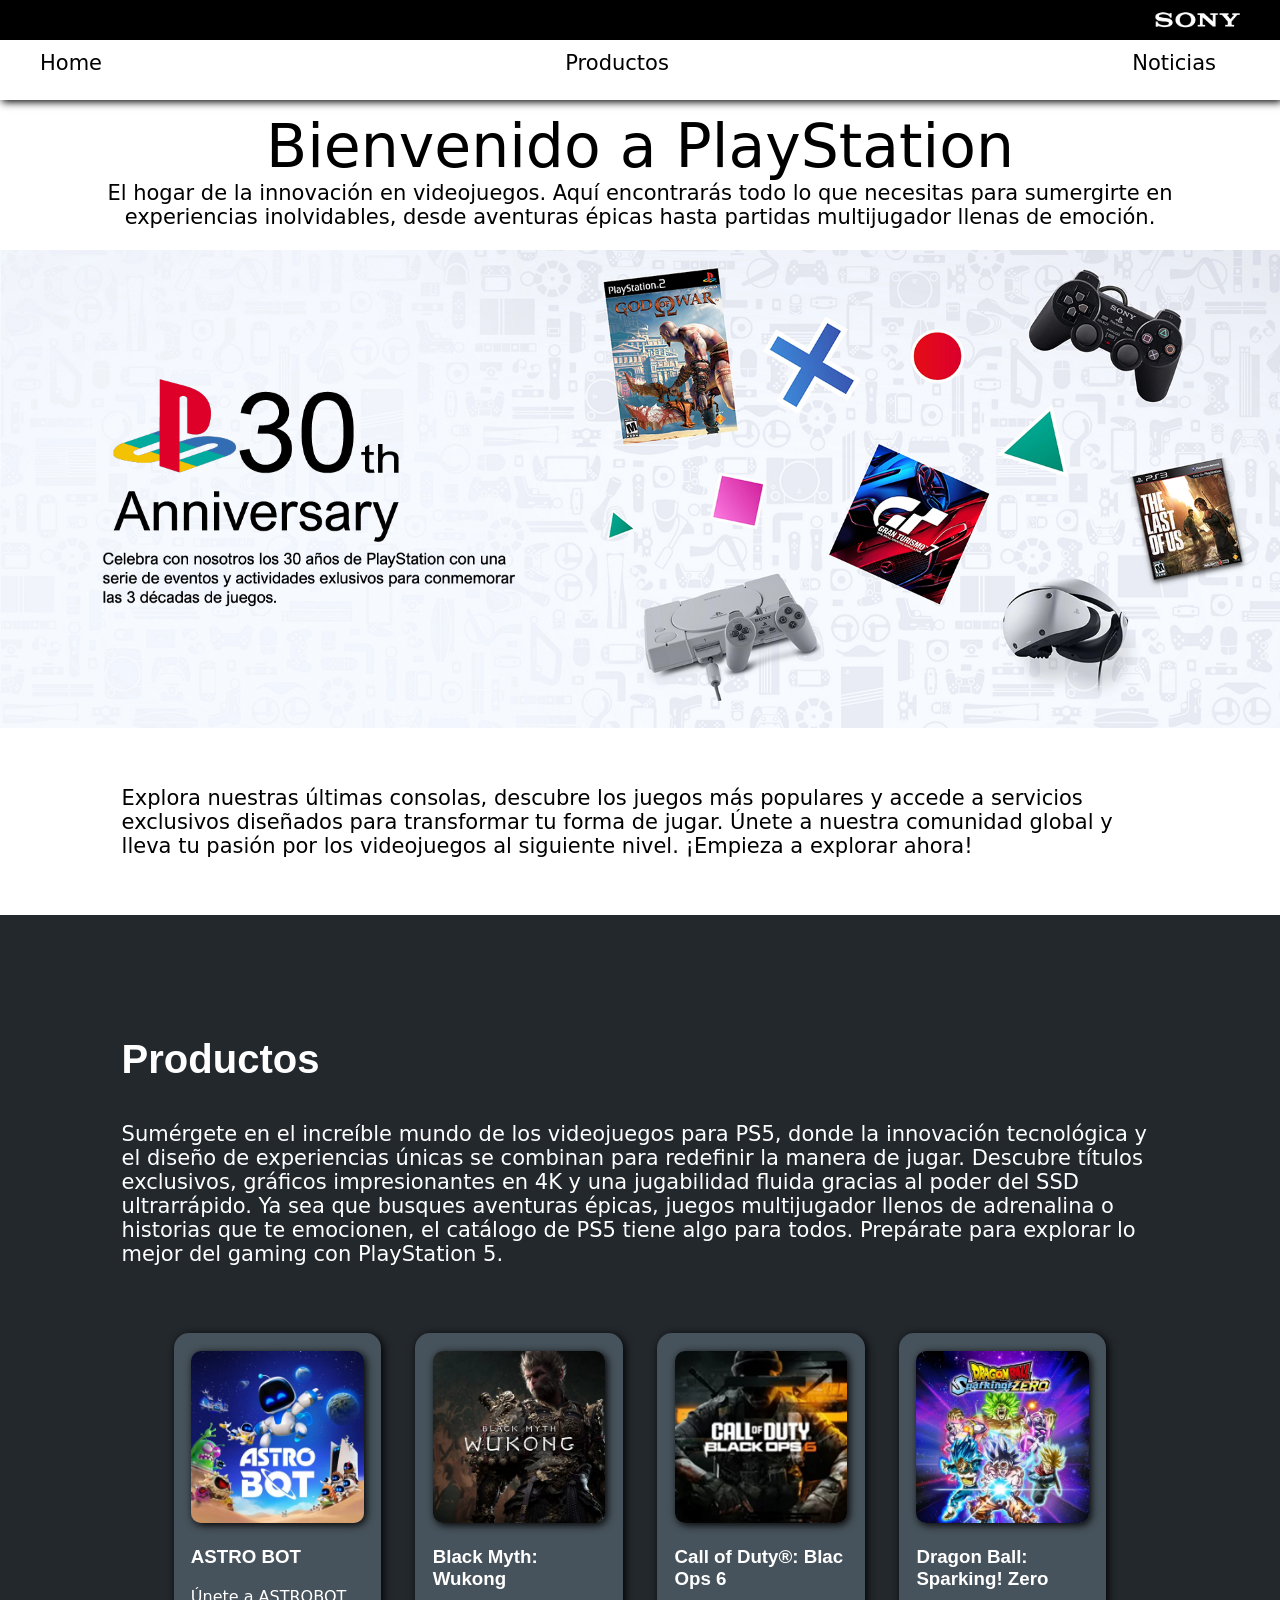
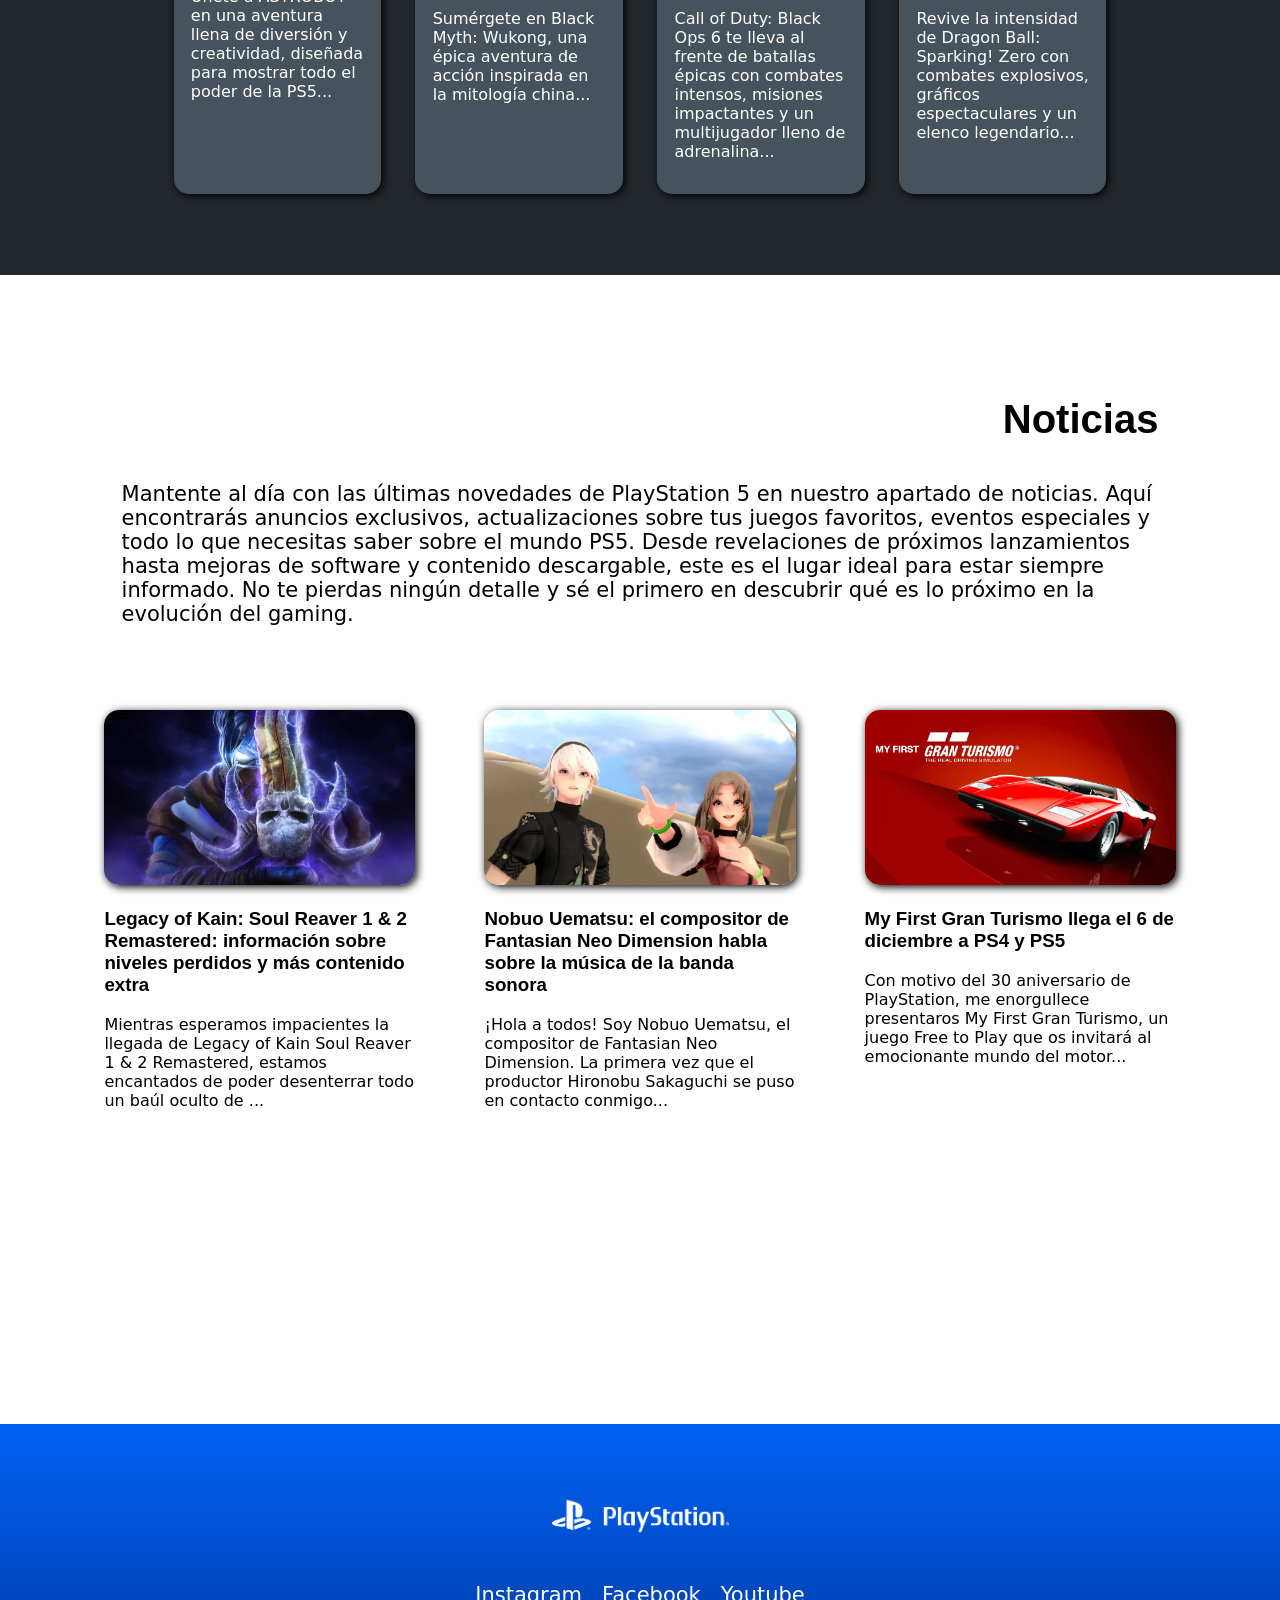
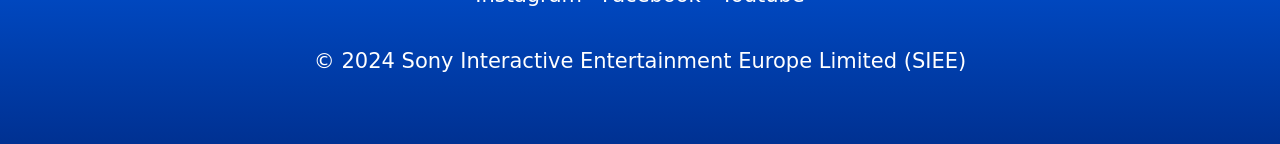
<file: index.html>
<!DOCTYPE html>
<head>
<meta charset="utf-8">
<meta name="description" content="texto que se muestra en el resumen">
<link rel="stylesheet" href="Hoja de estilo.css">
<title>Home</title>
<link rel="icon" href="iconPS.png">
</head>

<header class="encabezado">
    <nav class="barrasony">
        <a href="https://www.sony.com/en/"><img src="pngdeSONY.png" alt="Sony" class="logosony"></a>
    </nav>
    <nav style="align-content: center;">
        <ul class="menu">
            <a class="textoheader" href="index.html"><li><p>Home</p></li></a>
            <a class="textoheader" href="HTML página Productos.html"><li><p>Productos</p></li></a>
            <a class="textoheader" href="HTML página Noticias.html"><li><p>Noticias</p></li></a>
        </ul>
    </nav>
</header>


<body>
    <div class="contenedortextoyfotoinicio">
        <div class="contenedortextoinicio"><p style=" margin-left: 60px; margin-right: 60px;"><span style="font-size: 60px;">Bienvenido a PlayStation</span> <br> El hogar de la innovación en videojuegos. Aquí encontrarás todo lo que necesitas para sumergirte en experiencias inolvidables, desde aventuras épicas hasta partidas multijugador llenas de emoción.</p></div>
        <div class="contenedorfotoinicio"><img src="30thAnniversaryEditao.png" alt="Imagen de PlayStation5" style="height: 100%; width: 100%;"></div>
    </div>
    <div class="textoinicioprynw"> <p style="margin: 5%;">Explora nuestras últimas consolas, descubre los juegos más populares y accede a servicios exclusivos diseñados para transformar tu forma de jugar. Únete a nuestra comunidad global y lleva tu pasión por los videojuegos al siguiente nivel. ¡Empieza a explorar ahora!</p></div>
    <div style="background-color: rgb(35, 40, 45); padding: 5%; ">
        <a href="HTML página Productos.html" style="text-decoration: none; color: white;"><p class="titulaco" >Productos</p></a>
        <div class="textoinicioprynw"><p style="color: white;">Sumérgete en el increíble mundo de los videojuegos para PS5, donde la innovación tecnológica y el diseño de experiencias únicas se combinan para redefinir la manera de jugar. Descubre títulos exclusivos, gráficos impresionantes en 4K y una jugabilidad fluida gracias al poder del SSD ultrarrápido. Ya sea que busques aventuras épicas, juegos multijugador llenos de adrenalina o historias que te emocionen, el catálogo de PS5 tiene algo para todos. Prepárate para explorar lo mejor del gaming con PlayStation 5.</p>
        </div>

    <div class="contenedordivelementoshome">
        <a href="HTML página Productos.html" class="contenedorjuegos">
            <img src="astro-bot-store-art-01-en-04jul24.webp" class="miniaturasjuegos">
            <h3 class="titulosjuegos">ASTRO BOT</h3>
            <p style="color: white;">Únete a ASTROBOT en una aventura llena de diversión y creatividad, diseñada para mostrar todo el poder de la PS5...</p>
        </a>
        <a href="HTML página Productos.html" class="contenedorjuegos">
            <img src="black-myth-wukong-temp-pack-01-en-29apr24.webp" class="miniaturasjuegos">
            <h3 class="titulosjuegos">Black Myth: Wukong</h3>
            <p style="color: white;">Sumérgete en Black Myth: Wukong, una épica aventura de acción inspirada en la mitología china...</p>
        </a>
        <a href="HTML página Productos.html" class="contenedorjuegos">
            <img src="codBO6.png" class="miniaturasjuegos">
            <h3 class="titulosjuegos">Call of Duty®: Blac Ops 6</h3>
            <p style="color: white;">Call of Duty: Black Ops 6 te lleva al frente de batallas épicas con combates intensos, misiones impactantes y un multijugador lleno de adrenalina...</p>
        </a>
        <a href="HTML página Productos.html" class="contenedorjuegos">
            <img src="dragon-ball-sparking-zero-packshot-01-en-7june24.webp" class="miniaturasjuegos">
            <h3 class="titulosjuegos">Dragon Ball: Sparking! Zero</h3>
            <p style="color: white;">Revive la intensidad de Dragon Ball: Sparking! Zero con combates explosivos, gráficos espectaculares y un elenco legendario...</p>
        </a>
    </div>
    </div>
    <div style="padding: 5%;">
    <a href="HTML página Noticias.html" style="text-decoration: none; color: black;"><p class="titulaco" style="text-align: right; margin-right: 5%;">Noticias</p></a>
    <div class="textoinicioprynw"><p>Mantente al día con las últimas novedades de PlayStation 5 en nuestro apartado de noticias. Aquí encontrarás anuncios exclusivos, actualizaciones sobre tus juegos favoritos, eventos especiales y todo lo que necesitas saber sobre el mundo PS5. Desde revelaciones de próximos lanzamientos hasta mejoras de software y contenido descargable, este es el lugar ideal para estar siempre informado. No te pierdas ningún detalle y sé el primero en descubrir qué es lo próximo en la evolución del gaming.</p></div>
    <div class="contenedordivelementoshome">
        <a href="HTML página Noticias.html" class="contenedornoticiashome">
            <img src="NoticiaHome1.webp" class="fotosnoticiashome">
            <h3 style="font-family: Arial, Helvetica, sans-serif;">Legacy of Kain: Soul Reaver 1 & 2 Remastered: información sobre niveles perdidos y más contenido extra</h3>
            <p>Mientras esperamos impacientes la llegada de Legacy of Kain Soul Reaver 1 & 2 Remastered, estamos encantados de poder desenterrar todo un baúl oculto de ...</p>
        </a>
        <a href="HTML página Noticias.html" class="contenedornoticiashome">
            <img src="NoticiaHome2.webp" class="fotosnoticiashome">
            <h3 style="font-family: Arial, Helvetica, sans-serif;">Nobuo Uematsu: el compositor de Fantasian Neo Dimension habla sobre la música de la banda sonora</h3>
            <p>¡Hola a todos! Soy Nobuo Uematsu, el compositor de Fantasian Neo Dimension. La primera vez que el productor Hironobu Sakaguchi se puso en contacto conmigo...</p>
        </a>
        <a href="HTML página Noticias.html" class="contenedornoticiashome">
            <img src="NoticiaHome3.webp" class="fotosnoticiashome">
            <h3 style="font-family: Arial, Helvetica, sans-serif;">My First Gran Turismo llega el 6 de diciembre a PS4 y PS5</h3>
            <p>Con motivo del 30 aniversario de PlayStation, me enorgullece presentaros My First Gran Turismo, un juego Free to Play que os invitará al emocionante mundo del motor...</p>
        </a>
    </div>
    </div>


</body>
<footer style="text-align: center;">
    <div class="divdelfooter">
    <div> <img src="Sony-PlayStation.png" alt="Sony-PlayStation" style="width: 15%;">
    </div>
    <div class="rrsscopy">
        <a class="textofooter" href="https://www.instagram.com/playstationes/"><li><p>Instagram</p></li></a>
        <a class="textofooter" href="https://www.facebook.com/PlayStationES"><li><p>Facebook</p></li></a>
        <a class="textofooter" href="https://www.youtube.com/user/PlayStationES"><li><p>Youtube</p></li></a>
    </div>
    <div class="rrsscopy">
        <p class="textofooter">© 2024 Sony Interactive Entertainment Europe Limited (SIEE)</p>
    </div>
    </div>
</footer>
</file>
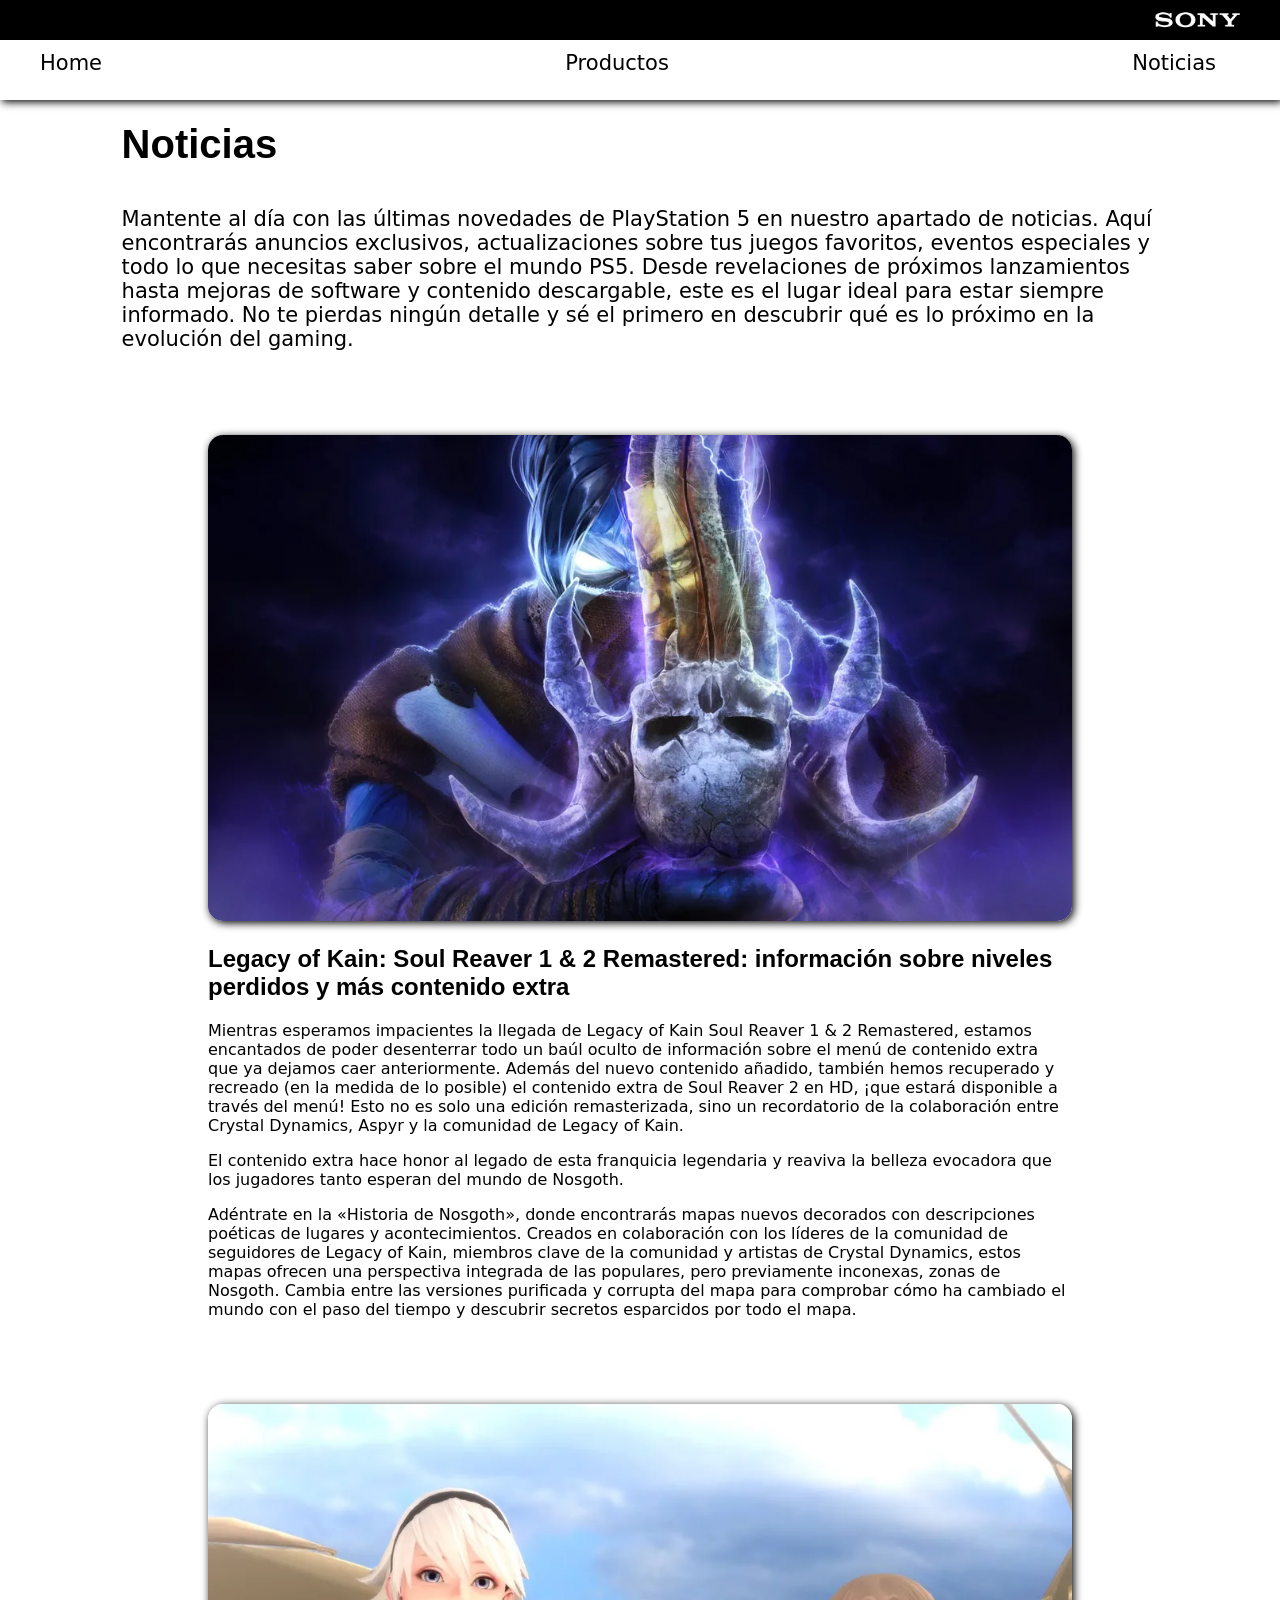
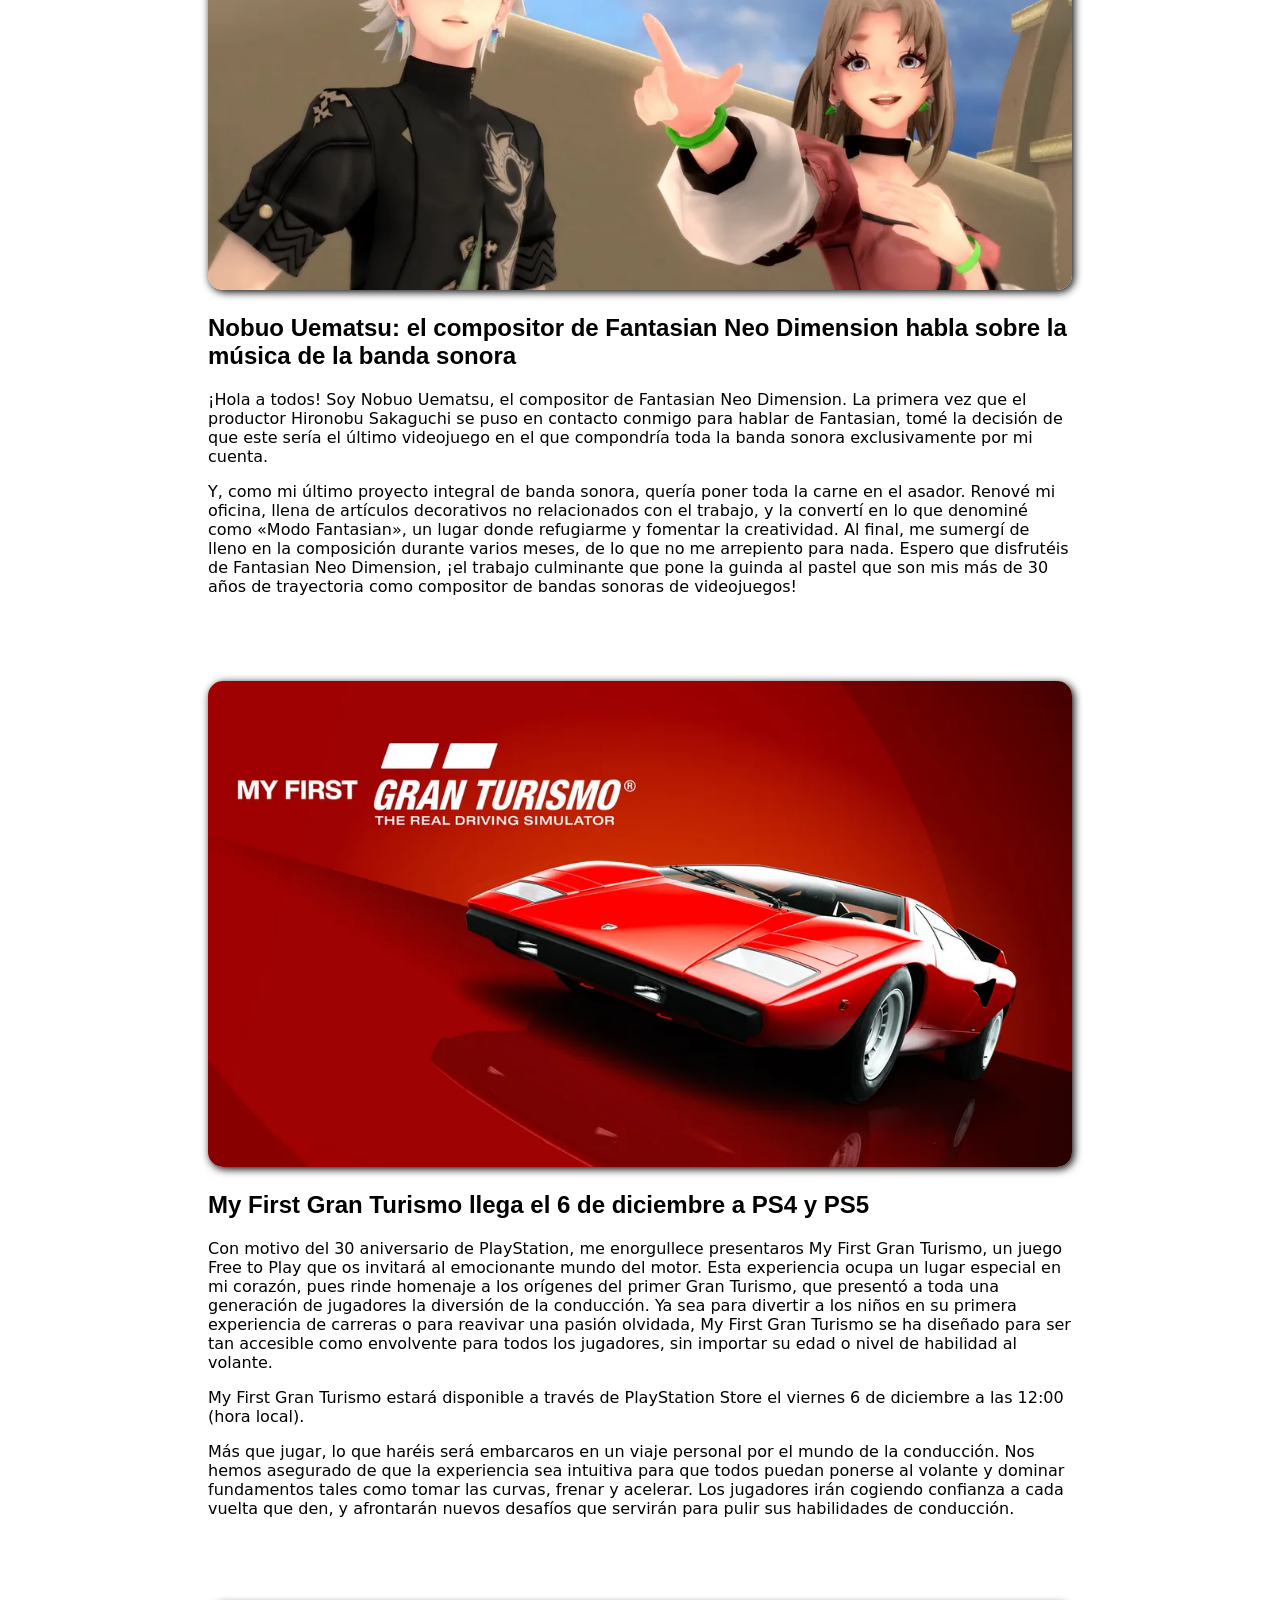
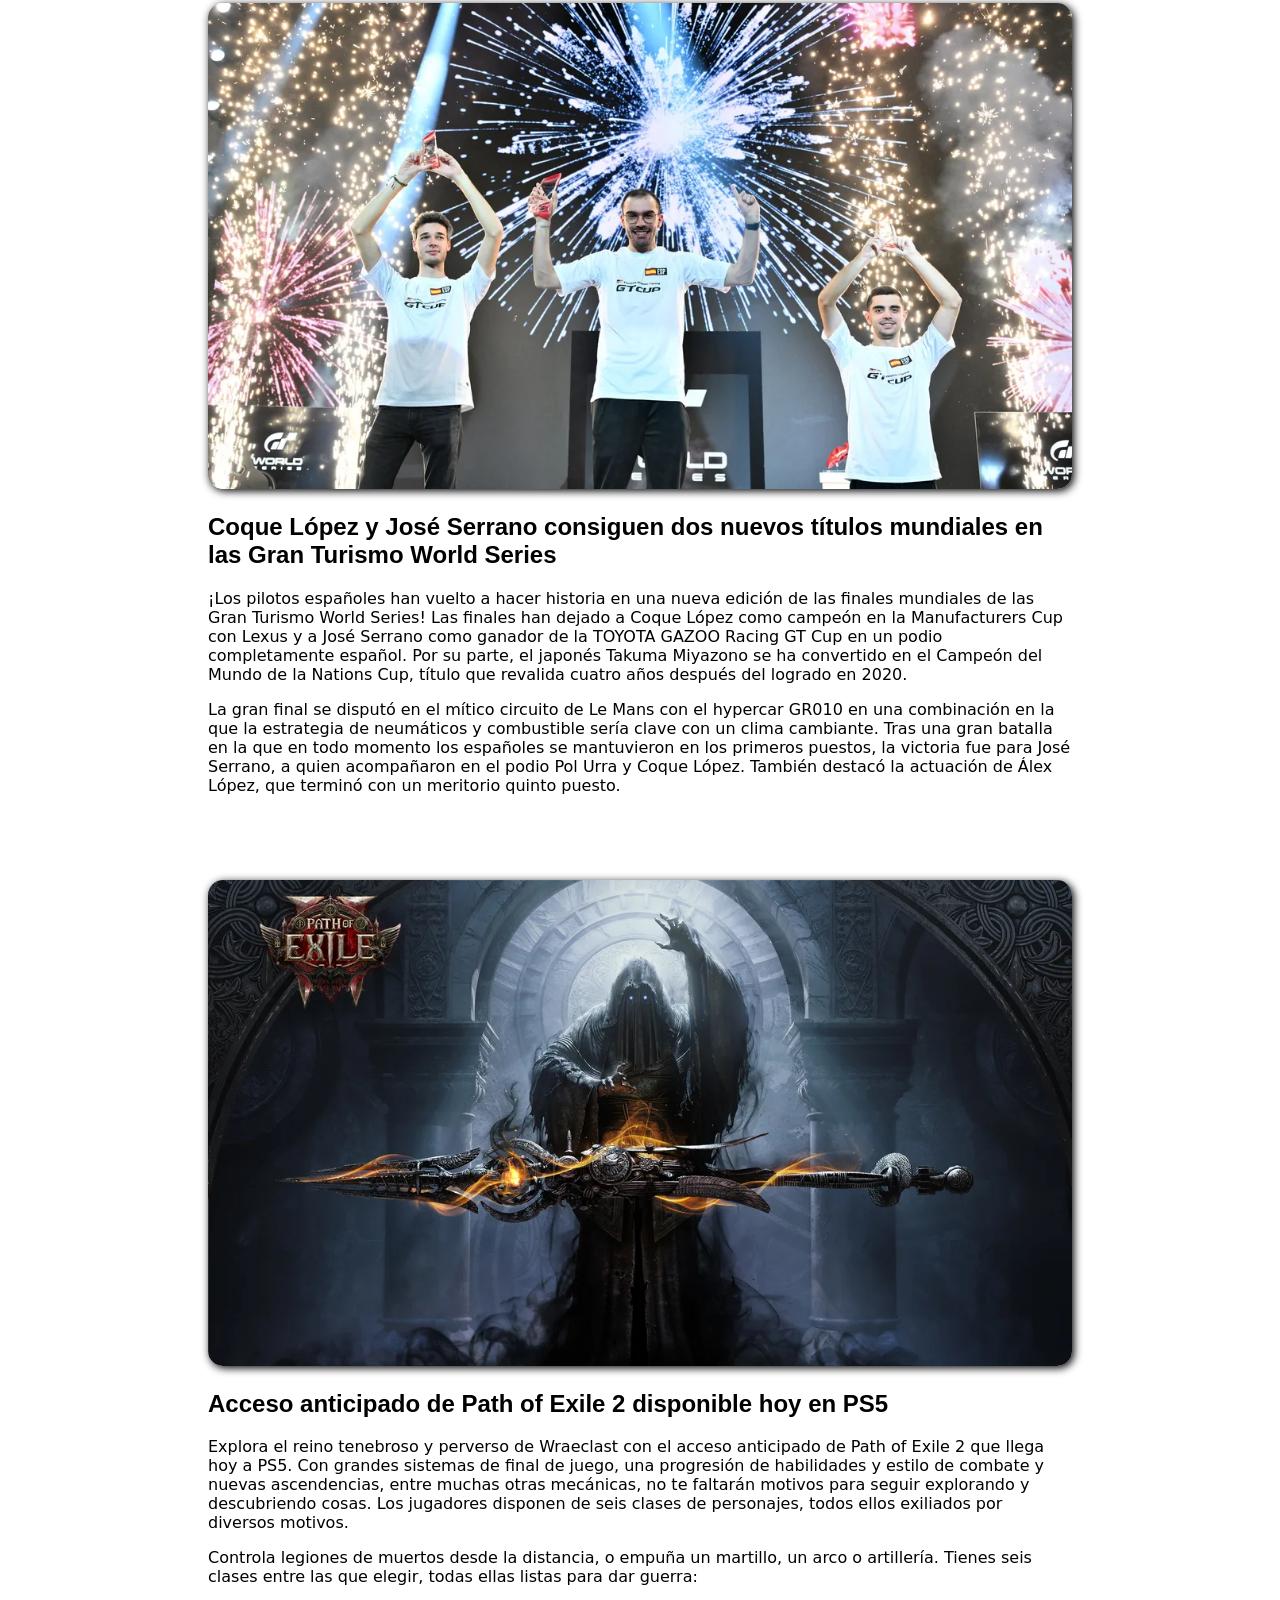
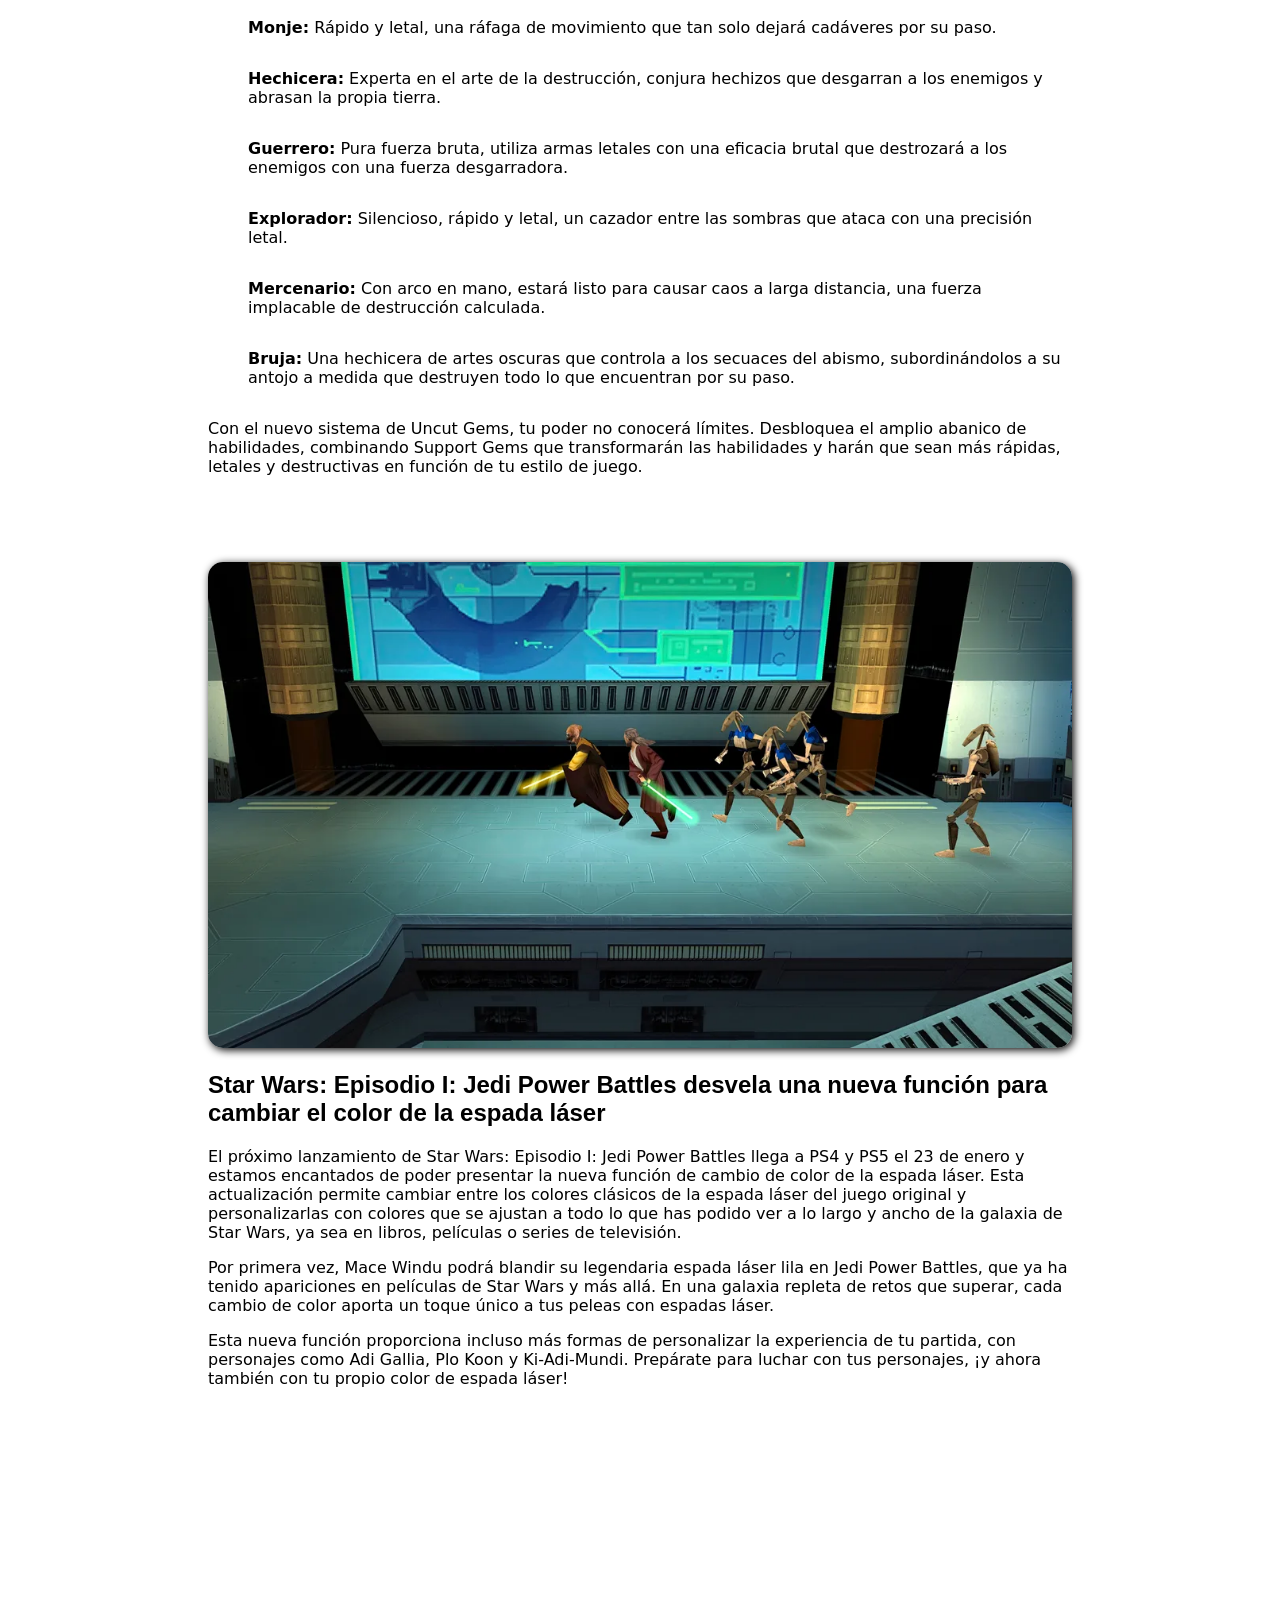
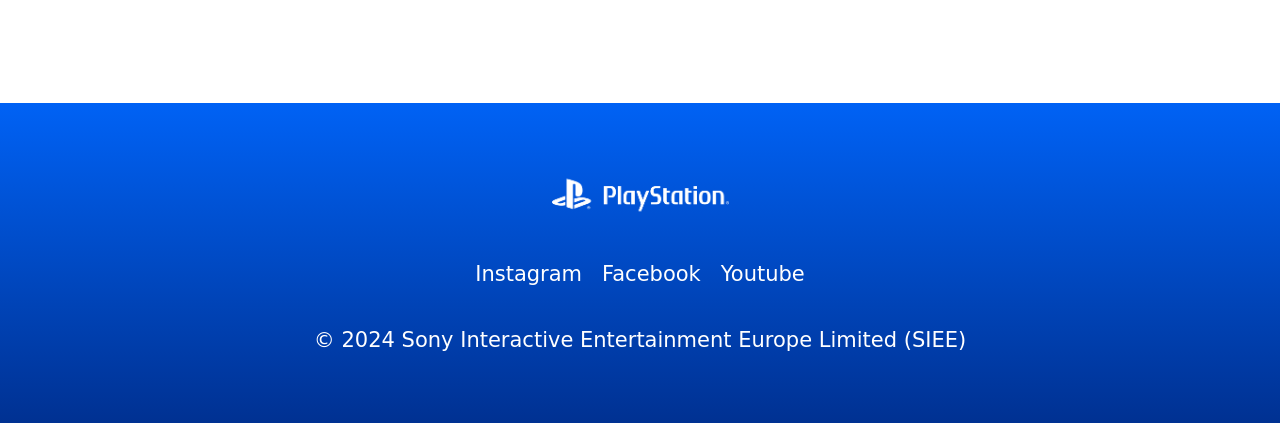
<file: HTML página Noticias.html>
<!DOCTYPE html>
<head>
<meta charset="utf-8">
<meta name="description" content="texto que se muestra en el resumen">
<link rel="stylesheet" href="Hoja de estilo.css">
<title>Noticias</title>
<link rel="icon" href="iconPS.png">
</head>

<header class="encabezado">
    <nav class="barrasony">
        <a href="https://www.sony.com/en/"><img src="pngdeSONY.png" alt="Sony" class="logosony"></a>
    </nav>
    <nav style="align-content: center;">
        <ul class="menu">
            <a class="textoheader" href="index.html"><li><p>Home</p></li></a>
            <a class="textoheader" href="HTML página Productos.html"><li><p>Productos</p></li></a>
            <a class="textoheader" href="HTML página Noticias.html"><li><p>Noticias</p></li></a>
        </ul>
    </nav>
</header>

<body>
    <div style="padding: 5%;">
        <a href="HTML página Noticias.html" style="text-decoration: none; color: rgb(0, 0, 0);"><p class="titulaco" >Noticias</p></a>
        <div class="textoinicioprynw"><p>Mantente al día con las últimas novedades de PlayStation 5 en nuestro apartado de noticias. Aquí encontrarás anuncios exclusivos, actualizaciones sobre tus juegos favoritos, eventos especiales y todo lo que necesitas saber sobre el mundo PS5. Desde revelaciones de próximos lanzamientos hasta mejoras de software y contenido descargable, este es el lugar ideal para estar siempre informado. No te pierdas ningún detalle y sé el primero en descubrir qué es lo próximo en la evolución del gaming.</p></div>
        <div style="margin-top: 50px; display: flex; flex-wrap: wrap; justify-content: center;">
            <div style="width: 75%; margin: 1.5%; padding: 1.5%;">
                <img src="NoticiaHome1.webp" class="imgnoticias">
                <h2 style="font-family: Arial, Helvetica, sans-serif;">Legacy of Kain: Soul Reaver 1 & 2 Remastered: información sobre niveles perdidos y más contenido extra</h2>
                <p>Mientras esperamos impacientes la llegada de Legacy of Kain Soul Reaver 1 & 2 Remastered, estamos encantados de poder desenterrar todo un baúl oculto de información sobre el menú de contenido extra que ya dejamos caer anteriormente. Además del nuevo contenido añadido, también hemos recuperado y recreado (en la medida de lo posible) el contenido extra de Soul Reaver 2 en HD, ¡que estará disponible a través del menú! Esto no es solo una edición remasterizada, sino un recordatorio de la colaboración entre Crystal Dynamics, Aspyr y la comunidad de Legacy of Kain.</p>
                    <p>El contenido extra hace honor al legado de esta franquicia legendaria y reaviva la belleza evocadora que los jugadores tanto esperan del mundo de Nosgoth.</p> <p>Adéntrate en la «Historia de Nosgoth», donde encontrarás mapas nuevos decorados con descripciones poéticas de lugares y acontecimientos. Creados en colaboración con los líderes de la comunidad de seguidores de Legacy of Kain, miembros clave de la comunidad y artistas de Crystal Dynamics, estos mapas ofrecen una perspectiva integrada de las populares, pero previamente inconexas, zonas de Nosgoth. Cambia entre las versiones purificada y corrupta del mapa para comprobar cómo ha cambiado el mundo con el paso del tiempo y descubrir secretos esparcidos por todo el mapa.</p>
                </p>
            </div>
            <div style="width: 75%; margin: 1.5%; padding: 1.5%;">
                <img src="NoticiaHome2.webp" class="imgnoticias">
                <h2 style="font-family: Arial, Helvetica, sans-serif;">Nobuo Uematsu: el compositor de Fantasian Neo Dimension habla sobre la música de la banda sonora</h2>
                <p>¡Hola a todos! Soy Nobuo Uematsu, el compositor de Fantasian Neo Dimension. La primera vez que el productor Hironobu Sakaguchi se puso en contacto conmigo para hablar de Fantasian, tomé la decisión de que este sería el último videojuego en el que compondría toda la banda sonora exclusivamente por mi cuenta.</p>
                <p>Y, como mi último proyecto integral de banda sonora, quería poner toda la carne en el asador. Renové mi oficina, llena de artículos decorativos no relacionados con el trabajo, y la convertí en lo que denominé como «Modo Fantasian», un lugar donde refugiarme y fomentar la creatividad. Al final, me sumergí de lleno en la composición durante varios meses, de lo que no me arrepiento para nada. Espero que disfrutéis de Fantasian Neo Dimension, ¡el trabajo culminante que pone la guinda al pastel que son mis más de 30 años de trayectoria como compositor de bandas sonoras de videojuegos!</p>
            </div>
            <div style="width: 75%; margin: 1.5%; padding: 1.5%;">
                <img src="NoticiaHome3.webp" class="imgnoticias">
                <h2 style="font-family: Arial, Helvetica, sans-serif;">My First Gran Turismo llega el 6 de diciembre a PS4 y PS5</h2>
                <p>Con motivo del 30 aniversario de PlayStation, me enorgullece presentaros My First Gran Turismo, un juego Free to Play que os invitará al emocionante mundo del motor. Esta experiencia ocupa un lugar especial en mi corazón, pues rinde homenaje a los orígenes del primer Gran Turismo, que presentó a toda una generación de jugadores la diversión de la conducción. Ya sea para divertir a los niños en su primera experiencia de carreras o para reavivar una pasión olvidada, My First Gran Turismo se ha diseñado para ser tan accesible como envolvente para todos los jugadores, sin importar su edad o nivel de habilidad al volante.</p>
                <p>My First Gran Turismo estará disponible a través de PlayStation Store el viernes 6 de diciembre a las 12:00 (hora local). </p>
                <p>Más que jugar, lo que haréis será embarcaros en un viaje personal por el mundo de la conducción. Nos hemos asegurado de que la experiencia sea intuitiva para que todos puedan ponerse al volante y dominar fundamentos tales como tomar las curvas, frenar y acelerar. Los jugadores irán cogiendo confianza a cada vuelta que den, y afrontarán nuevos desafíos que servirán para pulir sus habilidades de conducción.</p>
            </div>
            <div style="width: 75%; margin: 1.5%; padding: 1.5%;">
                <img src="noticia4.webp" class="imgnoticias">
                <h2 style="font-family: Arial, Helvetica, sans-serif;">Coque López y José Serrano consiguen dos nuevos títulos mundiales en las Gran Turismo World Series</h2>
                <p>¡Los pilotos españoles han vuelto a hacer historia en una nueva edición de las finales mundiales de las Gran Turismo World Series! Las finales han dejado a Coque López como campeón en la Manufacturers Cup con Lexus y a José Serrano como ganador de la TOYOTA GAZOO Racing GT Cup en un podio completamente español. Por su parte, el japonés Takuma Miyazono se ha convertido en el Campeón del Mundo de la Nations Cup, título que revalida cuatro años después del logrado en 2020.</p>
                <p>La gran final se disputó en el mítico circuito de Le Mans con el hypercar GR010 en una combinación en la que la estrategia de neumáticos y combustible sería clave con un clima cambiante. Tras una gran batalla en la que en todo momento los españoles se mantuvieron en los primeros puestos, la victoria fue para José Serrano, a quien acompañaron en el podio Pol Urra y Coque López. También destacó la actuación de Álex López, que terminó con un meritorio quinto puesto.</p>
            </div>
            <div style="width: 75%; margin: 1.5%; padding: 1.5%;">
                <img src="noticia5.webp" class="imgnoticias">
                <h2 style="font-family: Arial, Helvetica, sans-serif;">Acceso anticipado de Path of Exile 2 disponible hoy en PS5</h2>
                <p>Explora el reino tenebroso y perverso de Wraeclast con el acceso anticipado de Path of Exile 2 que llega hoy a PS5. Con grandes sistemas de final de juego, una progresión de habilidades y estilo de combate y nuevas ascendencias, entre muchas otras mecánicas, no te faltarán motivos para seguir explorando y descubriendo cosas. Los jugadores disponen de seis clases de personajes, todos ellos exiliados por diversos motivos.</p>
                <p>Controla legiones de muertos desde la distancia, o empuña un martillo, un arco o artillería. Tienes seis clases entre las que elegir, todas ellas listas para dar guerra:</p>
                <ul>
                    <li><p><b>Monje:</b> Rápido y letal, una ráfaga de movimiento que tan solo dejará cadáveres por su paso.</p></li>
                    <li><p><b>Hechicera:</b> Experta en el arte de la destrucción, conjura hechizos que desgarran a los enemigos y abrasan la propia tierra.</p></li>
                    <li><p><b>Guerrero:</b> Pura fuerza bruta, utiliza armas letales con una eficacia brutal que destrozará a los enemigos con una fuerza desgarradora.</p></li>
                    <li><p><b>Explorador:</b> Silencioso, rápido y letal, un cazador entre las sombras que ataca con una precisión letal.</p></li>
                    <li><p><b>Mercenario:</b> Con arco en mano, estará listo para causar caos a larga distancia, una fuerza implacable de destrucción calculada.</p></li>
                    <li><p><b>Bruja:</b> Una hechicera de artes oscuras que controla a los secuaces del abismo, subordinándolos a su antojo a medida que destruyen todo lo que encuentran por su paso.</p></li>
                </ul>
                <p>Con el nuevo sistema de Uncut Gems, tu poder no conocerá límites. Desbloquea el amplio abanico de habilidades, combinando Support Gems que transformarán las habilidades y harán que sean más rápidas, letales y destructivas en función de tu estilo de juego. </p>
            </div>
            <div style="width: 75%; margin: 1.5%; padding: 1.5%;">
                <img src="noticia6.webp" class="imgnoticias">
                <h2 style="font-family: Arial, Helvetica, sans-serif;">Star Wars: Episodio I: Jedi Power Battles desvela una nueva función para cambiar el color de la espada láser</h2>
                <p>El próximo lanzamiento de Star Wars: Episodio I: Jedi Power Battles llega a PS4 y PS5 el 23 de enero y estamos encantados de poder presentar la nueva función de cambio de color de la espada láser. Esta actualización permite cambiar entre los colores clásicos de la espada láser del juego original y personalizarlas con colores que se ajustan a todo lo que has podido ver a lo largo y ancho de la galaxia de Star Wars, ya sea en libros, películas o series de televisión.</p>
                <p>Por primera vez, Mace Windu podrá blandir su legendaria espada láser lila en Jedi Power Battles, que ya ha tenido apariciones en películas de Star Wars y más allá. En una galaxia repleta de retos que superar, cada cambio de color aporta un toque único a tus peleas con espadas láser.</p>
                <p>Esta nueva función proporciona incluso más formas de personalizar la experiencia de tu partida, con personajes como Adi Gallia, Plo Koon y Ki-Adi-Mundi. Prepárate para luchar con tus personajes, ¡y ahora también con tu propio color de espada láser!</p>
            </div>
        </div>
        </div>
    
</body>

<footer style="text-align: center;">
    <div class="divdelfooter">
    <div> <img src="Sony-PlayStation.png" alt="Sony-PlayStation" style="width: 15%;">
    </div>
    <div class="rrsscopy">
        <a class="textofooter" href="https://www.instagram.com/playstationes/"><li><p>Instagram</p></li></a>
        <a class="textofooter" href="https://www.facebook.com/PlayStationES"><li><p>Facebook</p></li></a>
        <a class="textofooter" href="https://www.youtube.com/user/PlayStationES"><li><p>Youtube</p></li></a>
    </div>
    <div class="rrsscopy">
        <p class="textofooter">© 2024 Sony Interactive Entertainment Europe Limited (SIEE)</p>
    </div>
    </div>
</footer>
</file>
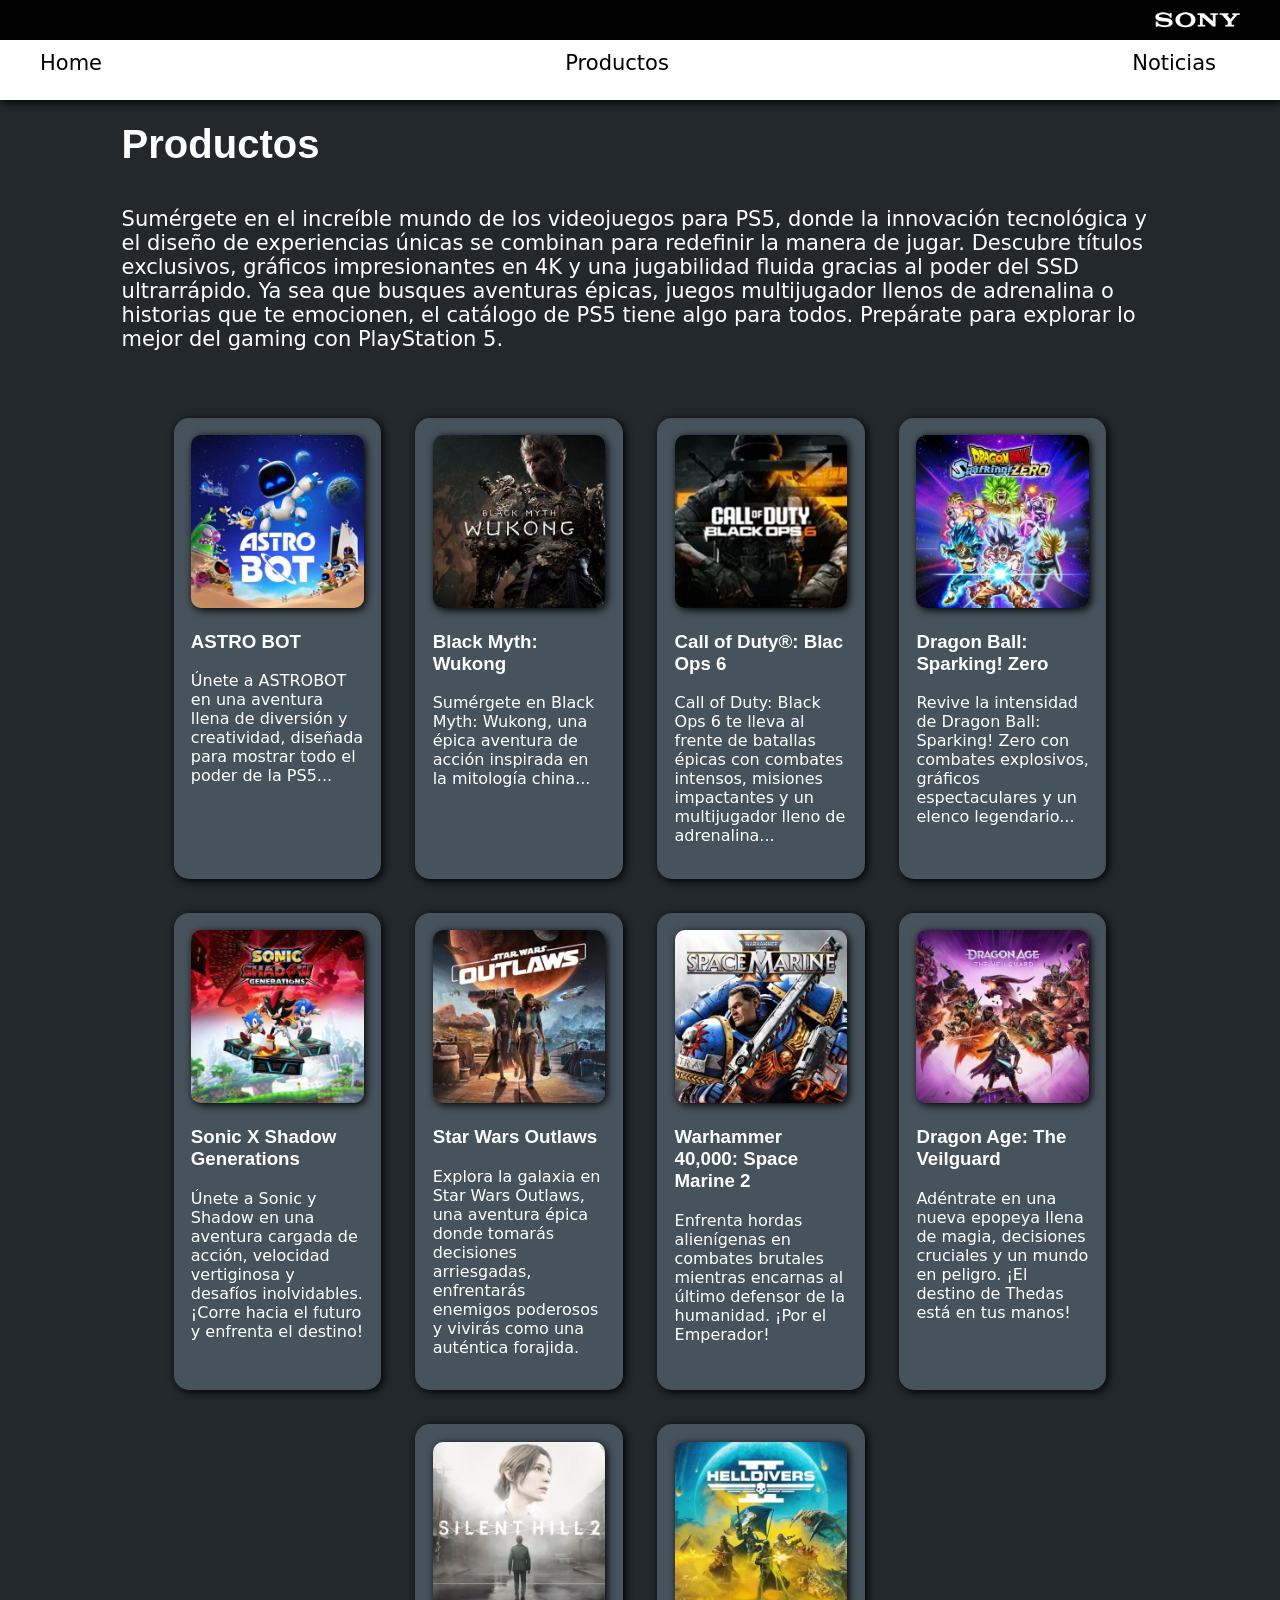
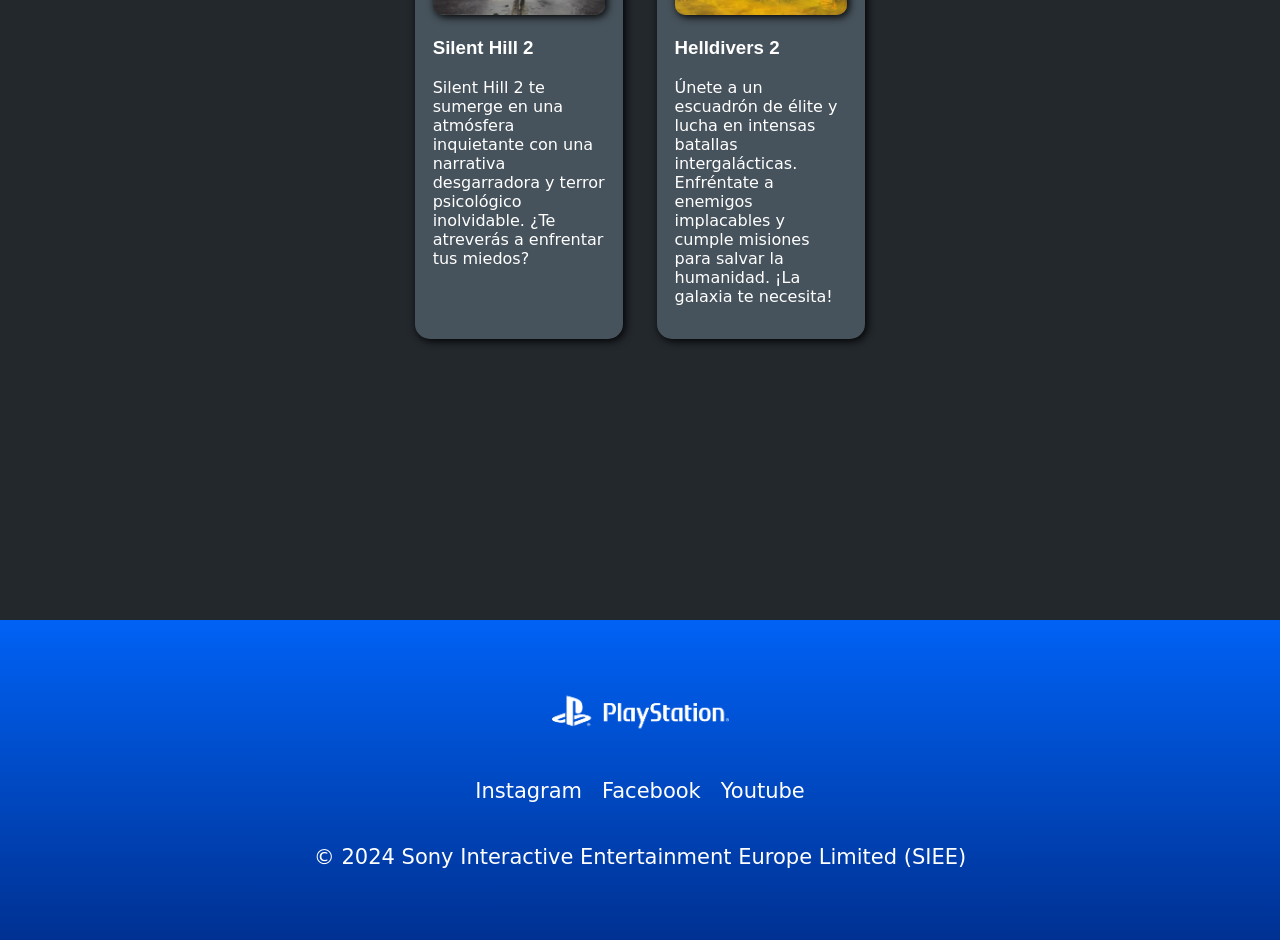
<file: HTML página Productos.html>
<!DOCTYPE html>
<head>
<meta charset="utf-8">
<meta name="description" content="texto que se muestra en el resumen">
<link rel="stylesheet" href="Hoja de estilo.css">
<title>Juegos</title>
<link rel="icon" href="iconPS.png">
</head>

<header class="encabezado">
    <nav class="barrasony">
        <a href="https://www.sony.com/en/"><img src="pngdeSONY.png" alt="Sony" class="logosony"></a>
    </nav>
    <nav style="align-content: center;">
        <ul class="menu">
            <a class="textoheader" href="index.html"><li><p>Home</p></li></a>
            <a class="textoheader" href="HTML página Productos.html"><li><p>Productos</p></li></a>
            <a class="textoheader" href="HTML página Noticias.html"><li><p>Noticias</p></li></a>
        </ul>
    </nav>
</header>

<body style="background-color: rgb(35, 40, 45);">
    <div style="padding: 5%; ">
        <a href="HTML página Productos.html" style="text-decoration: none; color: white;"><p class="titulaco" >Productos</p></a>
        <div class="textoinicioprynw"><p style="color: white;">Sumérgete en el increíble mundo de los videojuegos para PS5, donde la innovación tecnológica y el diseño de experiencias únicas se combinan para redefinir la manera de jugar. Descubre títulos exclusivos, gráficos impresionantes en 4K y una jugabilidad fluida gracias al poder del SSD ultrarrápido. Ya sea que busques aventuras épicas, juegos multijugador llenos de adrenalina o historias que te emocionen, el catálogo de PS5 tiene algo para todos. Prepárate para explorar lo mejor del gaming con PlayStation 5.</p>
        </div>

    <div class="contenedordivelementoshome">
        <div class="contenedorjuegos">
            <img src="astro-bot-store-art-01-en-04jul24.webp" class="miniaturasjuegos">
            <h3 class="titulosjuegos">ASTRO BOT</h3>
            <p style="color: white;">Únete a ASTROBOT en una aventura llena de diversión y creatividad, diseñada para mostrar todo el poder de la PS5...</p>
        </div>
        <div class="contenedorjuegos">
            <img src="black-myth-wukong-temp-pack-01-en-29apr24.webp" class="miniaturasjuegos">
            <h3 class="titulosjuegos">Black Myth: Wukong</h3>
            <p style="color: white;">Sumérgete en Black Myth: Wukong, una épica aventura de acción inspirada en la mitología china...</p>
        </div>
        <div class="contenedorjuegos">
            <img src="codBO6.png" class="miniaturasjuegos">
            <h3 class="titulosjuegos">Call of Duty®: Blac Ops 6</h3>
            <p style="color: white;">Call of Duty: Black Ops 6 te lleva al frente de batallas épicas con combates intensos, misiones impactantes y un multijugador lleno de adrenalina...</p>
        </div>
        <div class="contenedorjuegos">
            <img src="dragon-ball-sparking-zero-packshot-01-en-7june24.webp" class="miniaturasjuegos">
            <h3 class="titulosjuegos">Dragon Ball: Sparking! Zero</h3>
            <p style="color: white;">Revive la intensidad de Dragon Ball: Sparking! Zero con combates explosivos, gráficos espectaculares y un elenco legendario...</p>
        </div>
        <div class="contenedorjuegos">
            <img src="sonic-x-shadow-generations-packshot-01-en-11june24.webp" class="miniaturasjuegos">
            <h3 class="titulosjuegos">Sonic X Shadow Generations</h3>
            <p style="color: white;">Únete a Sonic y Shadow en una aventura cargada de acción, velocidad vertiginosa y desafíos inolvidables. ¡Corre hacia el futuro y enfrenta el destino!</p>
        </div>
        <div class="contenedorjuegos">
            <img src="star-wars-outlaws-store-artwork-03-en-18jan23.webp" class="miniaturasjuegos">
            <h3 class="titulosjuegos">Star Wars Outlaws</h3>
            <p style="color: white;">Explora la galaxia en Star Wars Outlaws, una aventura épica donde tomarás decisiones arriesgadas, enfrentarás enemigos poderosos y vivirás como una auténtica forajida.</p>
        </div>
        <div class="contenedorjuegos">
            <img src="warhammer-40k-space-marine-2-packshot-01-en-30aug24.webp" class="miniaturasjuegos">
            <h3 class="titulosjuegos">Warhammer 40,000: Space Marine 2</h3>
            <p style="color: white;">Enfrenta hordas alienígenas en combates brutales mientras encarnas al último defensor de la humanidad. ¡Por el Emperador!</p>
        </div>
        <div class="contenedorjuegos">
            <img src="dragon-age-the-veilguard-packshot-01-en-01july24.webp" class="miniaturasjuegos">
            <h3 class="titulosjuegos">Dragon Age: The Veilguard</h3>
            <p style="color: white;">Adéntrate en una nueva epopeya llena de magia, decisiones cruciales y un mundo en peligro. ¡El destino de Thedas está en tus manos!</p>
        </div>
        <div class="contenedorjuegos">
            <img src="silent-hill-2-pack-01-en-14nov22.webp" class="miniaturasjuegos">
            <h3 class="titulosjuegos">Silent Hill 2</h3>
            <p style="color: white;">Silent Hill 2 te sumerge en una atmósfera inquietante con una narrativa desgarradora y terror psicológico inolvidable. ¿Te atreverás a enfrentar tus miedos?</p>
        </div>
        <div class="contenedorjuegos">
            <img src="helldivers-2-store-art-01-en-4march24.webp" class="miniaturasjuegos">
            <h3 class="titulosjuegos">Helldivers 2</h3>
            <p style="color: white;">Únete a un escuadrón de élite y lucha en intensas batallas intergalácticas. Enfréntate a enemigos implacables y cumple misiones para salvar la humanidad. ¡La galaxia te necesita!</p>
        </div>
    </div>
    </div>
</body>

<footer style="text-align: center;">
    <div class="divdelfooter">
    <div> <img src="Sony-PlayStation.png" alt="Sony-PlayStation" style="width: 15%;">
    </div>
    <div class="rrsscopy">
        <a class="textofooter" href="https://www.instagram.com/playstationes/"><li><p>Instagram</p></li></a>
        <a class="textofooter" href="https://www.facebook.com/PlayStationES"><li><p>Facebook</p></li></a>
        <a class="textofooter" href="https://www.youtube.com/user/PlayStationES"><li><p>Youtube</p></li></a>
    </div>
    <div class="rrsscopy">
        <p class="textofooter">© 2024 Sony Interactive Entertainment Europe Limited (SIEE)</p>
    </div>
    </div>
</footer>
</file>
<file: Hoja de estilo.css>
body{
    margin: 0;
    padding: 0;
}
.encabezado{
    background-color: rgb(255, 255, 255);
    height: 100px;
    position: fixed; top: 0; left: 0; right: 0;
    box-shadow: 2px 2px 8px rgb(0, 0, 0)
}
li{
    display: inline-block;
}
p{
    font-family:system-ui, -apple-system, BlinkMacSystemFont, 'Segoe UI', Roboto, Oxygen, Ubuntu, Cantarell, 'Open Sans', 'Helvetica Neue', sans-serif;
}
.contenedortextoyfotoinicio{
    display: flex; flex-wrap: nowrap; flex-direction: column;
}
.contenedortextoinicio{
    width: 100%;
    height: 100%;
    font-size: 21px;
    margin-top: 90px;
    text-align: center;
}
.contenedorfotoinicio{
    width: 100%;
    height: 100%;
    display: flex;
    justify-content: center;
}
.textoheader{
    text-decoration: none;
    color: rgb(0, 0, 0);
} 
.textoheader:hover{
    text-decoration: none;
    color:rgb(0, 98, 245);
}
.textofooter{
    text-decoration: none;
    color: rgb(255, 255, 255);
}
footer{
    background: linear-gradient(rgb(0, 98, 245), rgb(0, 49, 146));
    padding: 50px;
    margin-top: 200px;
    position: absolute; left: 0; right: 0;
    display: flex; justify-content: center;
}
.titulaco{
    font-family: Arial, Helvetica, sans-serif;
    margin-left: 5%;
    font-size: 40px;
    font-weight: bold;
    margin-top: 5%;
}
.titulaco:hover{
    font-family: Arial, Helvetica, sans-serif;
    margin-left: 5%;
    font-size: 40px;
    font-weight: bold;
    text-shadow: 2px 2px 8px rgba(0, 0, 0, 0.412)
}
.textoinicioprynw{
    justify-content: center;
    background-color: rgba(127, 255, 212, 0);
    margin-left: 5%;
    margin-right: 5%;
    font-size: 21px;
}
.barrasony{
    background-color: black;
    height: 40%;
    position: absolute; top: 0; left: 0; right: 0; 
    display: flex; justify-content: flex-end; align-items: center
}
.logosony{
    height: 20px;
    width: auto;
    margin-right: 38px;
    display: flex; align-items: center; 
}
.menu{
    list-style-type: none;
    margin-right: 5%;
    margin-top: 30px;
    display: flex; justify-content: flex-end; justify-content: space-between;
    font-size: 21px;
}
.rrsscopy{
    display: flex; flex-direction: row; align-items: flex-end; gap: 20px;
    font-size: 21px;
}
.contenedordivelementoshome{
    margin-top: 50px; display: flex; flex-wrap: wrap; justify-content: center;
}
.contenedorjuegos{
    background-color: rgb(71, 83, 92); border-radius: 15px; width: 15%; margin: 1.5%; padding: 1.5%; box-shadow: 2px 2px 8px rgb(0, 0, 0);
    text-decoration: none;
}
.contenedorjuegos:hover{
    background-color: rgb(99, 116, 128); border-radius: 15px; width: 15%; margin: 1.5%; padding: 1.5%; box-shadow: 2px 2px 8px rgb(95, 163, 236);
    text-decoration: none;
}
.titulosjuegos{
    color: white; font-family: Arial, Helvetica, sans-serif;
}
.miniaturasjuegos{
    width: 100%; 
    border-radius: 10px;
    box-shadow: 2px 2px 8px rgb(0, 0, 0);
}
.contenedornoticiashome{
    width: 27%; margin: 1.5%; padding: 1.5%;
    text-decoration: none;
    color: black;
}
.contenedornoticiashome:hover{
    width: 27%; margin: 1.5%; padding: 1.5%;
    text-decoration: none;
    color: black;
    background-color: rgba(189, 189, 189, 0.422);
    border-radius: 20px;
}
.fotosnoticiashome{
    width: 100%; border-radius: 15px; box-shadow: 2px 2px 8px rgb(0, 0, 0)
}
.imgnoticias{
    width: 100%;
    border-radius: 15px;
    box-shadow: 2px 2px 8px rgb(0, 0, 0)
}
.divdelfooter{
    display: flex; flex-direction: column; align-items: center;
}
</file>
